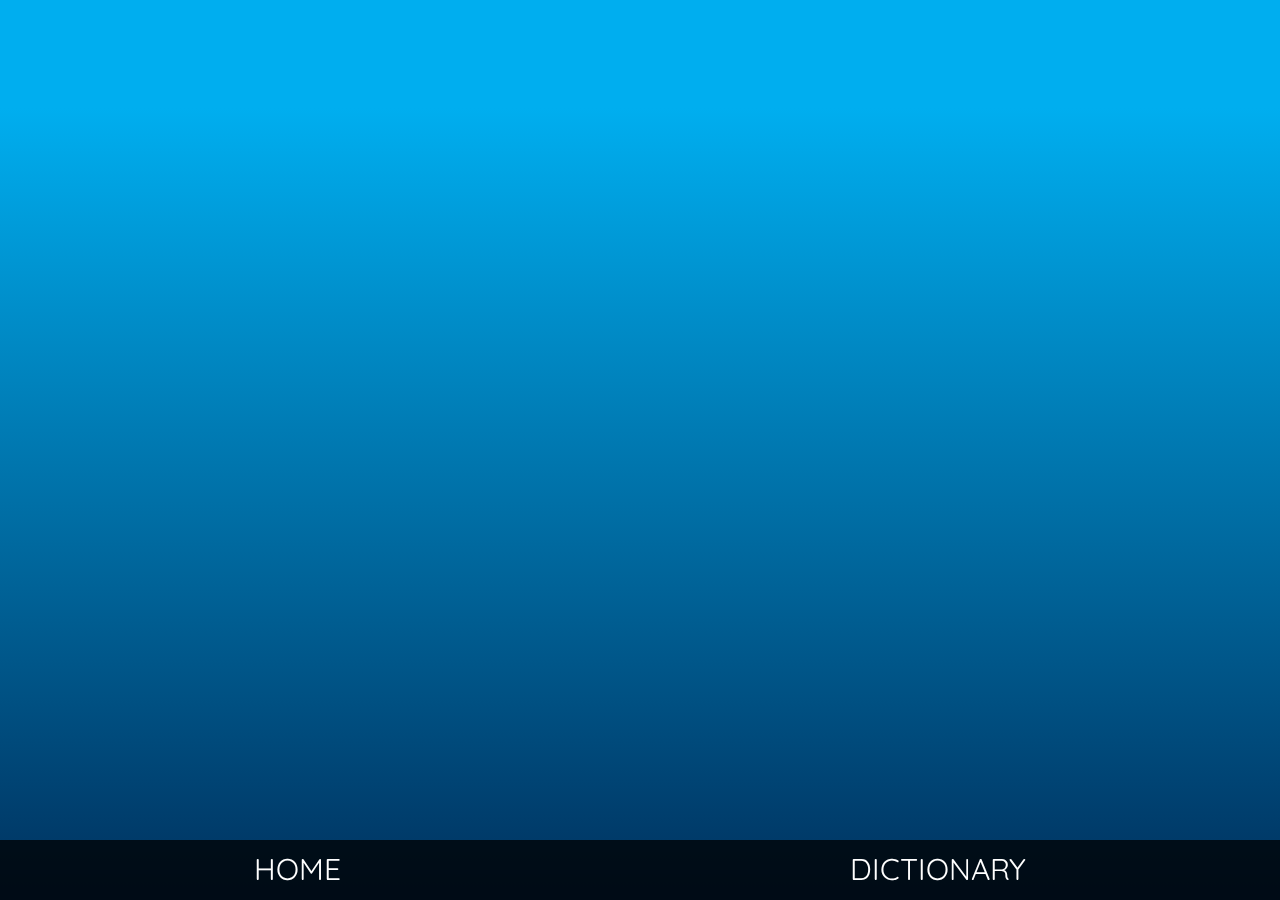
<file: camera.html>
<!DOCTYPE html>
<html lang="en">

<head>
    <meta charset="UTF-8">
    <meta name="viewport" content="width=device-width, initial-scale=1.0">
    <meta http-equiv="X-UA-Compatible" content="ie=edge">
    <title>Camera translator</title>
    <link rel="stylesheet" type="text/css" media="screen" href="assets/css/camera.css">
    <link href="https://fonts.googleapis.com/css?family=Quicksand" rel="stylesheet">
</head>

<body>
    <section class="camera">
        <div class="camera-wrap">
            <video id="camera" playsinline autoplay></video>
        </div>
        <canvas id="canvas"></canvas>
    </section>

    <span class="translatedLetter" id="translatedLetter">W</span>

    <div class="invisible" id="invisible"></div>
    <nav>
        <ul id="nav" class="nav">
            <li><a href="index.html">HOME</a></li>
            <li><a href="dictionary.html">DICTIONARY</a></li>
        </ul>
    </nav>

    <script src="assets/js/camera.js"></script>
</body>

</html>
</file>
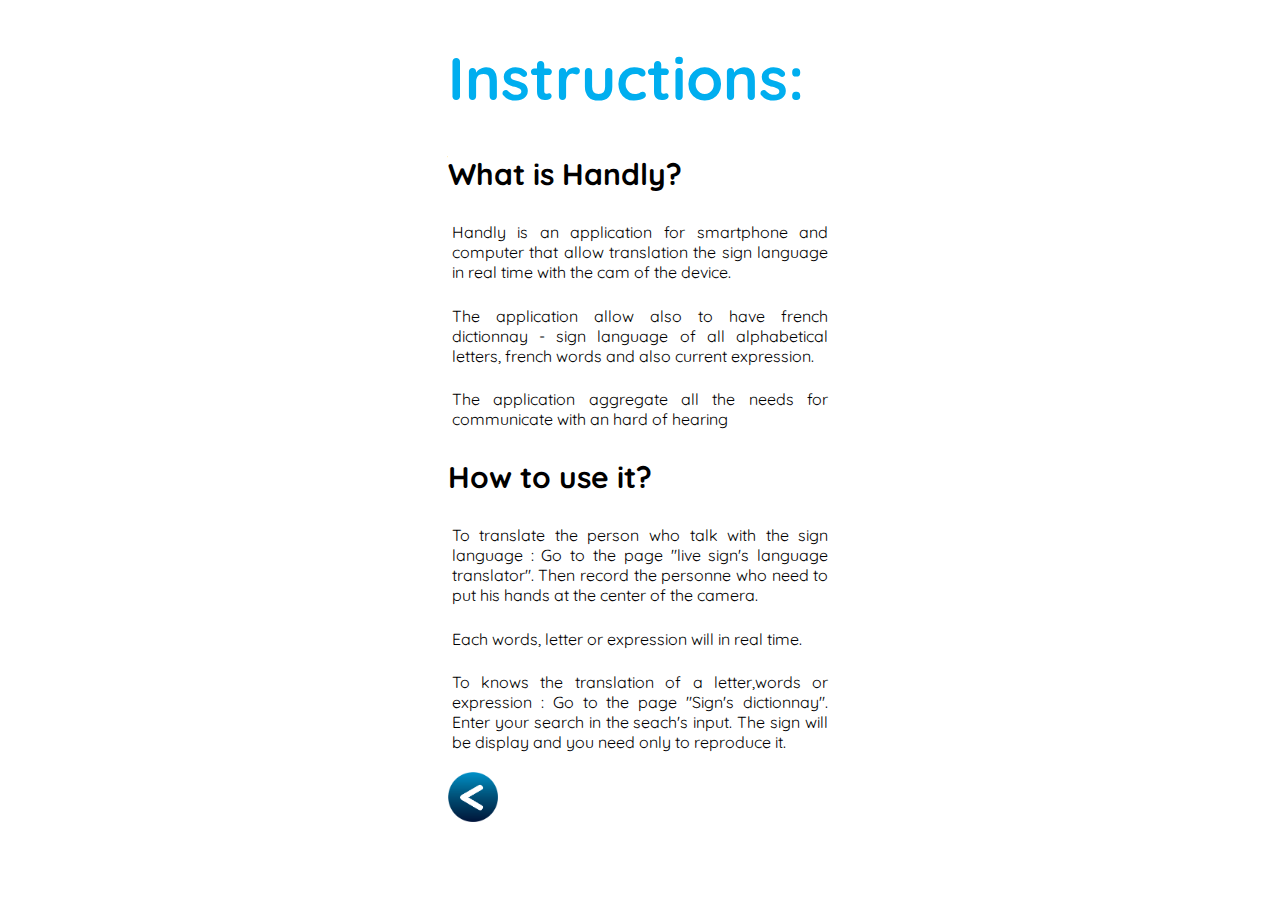
<file: instructions.html>
<!DOCTYPE html>
<html lang="en">

<head>
     <meta charset="utf-8">
     <meta http-equiv="X-UA-Compatible" content="IE=edge">
     <title>Utilisation</title>
     <meta name="viewport" content="width=device-width, initial-scale=1">
     <link rel="stylesheet" type="text/css" media="screen" href="assets/css/instructions.css">
     <link href="https://fonts.googleapis.com/css?family=Quicksand" rel="stylesheet">
</head>

<body>
     <main>
          <h1>Instructions:</h1>
          <h2>What is Handly?</h2>
          <p>Handly is an application for smartphone and computer that allow translation the sign language in real time
               with the cam of the device.</p>

          <p>The application allow also to have french dictionnay - sign language of all alphabetical letters, french
               words and also current expression.</p>

          <p>The application aggregate all the needs for communicate with an hard of hearing</p>
          <h2>How to use it?</h2>
          <p>To translate the person who talk with the sign language : Go to the page "live sign's language translator".
               Then record the personne who need to put his hands at the center of the camera.</p>
          <p>Each words, letter or expression will in real time.</p>

          <p>To knows the translation of a letter,words or expression : Go to the page "Sign's dictionnay". Enter your
               search in the seach's input. The sign will be display and you need only to reproduce it.</p>
          <a href="index.html"><img src="assets/img/bouton retour instructions.png"></a>
     </main>
</body>

</html>
</file>
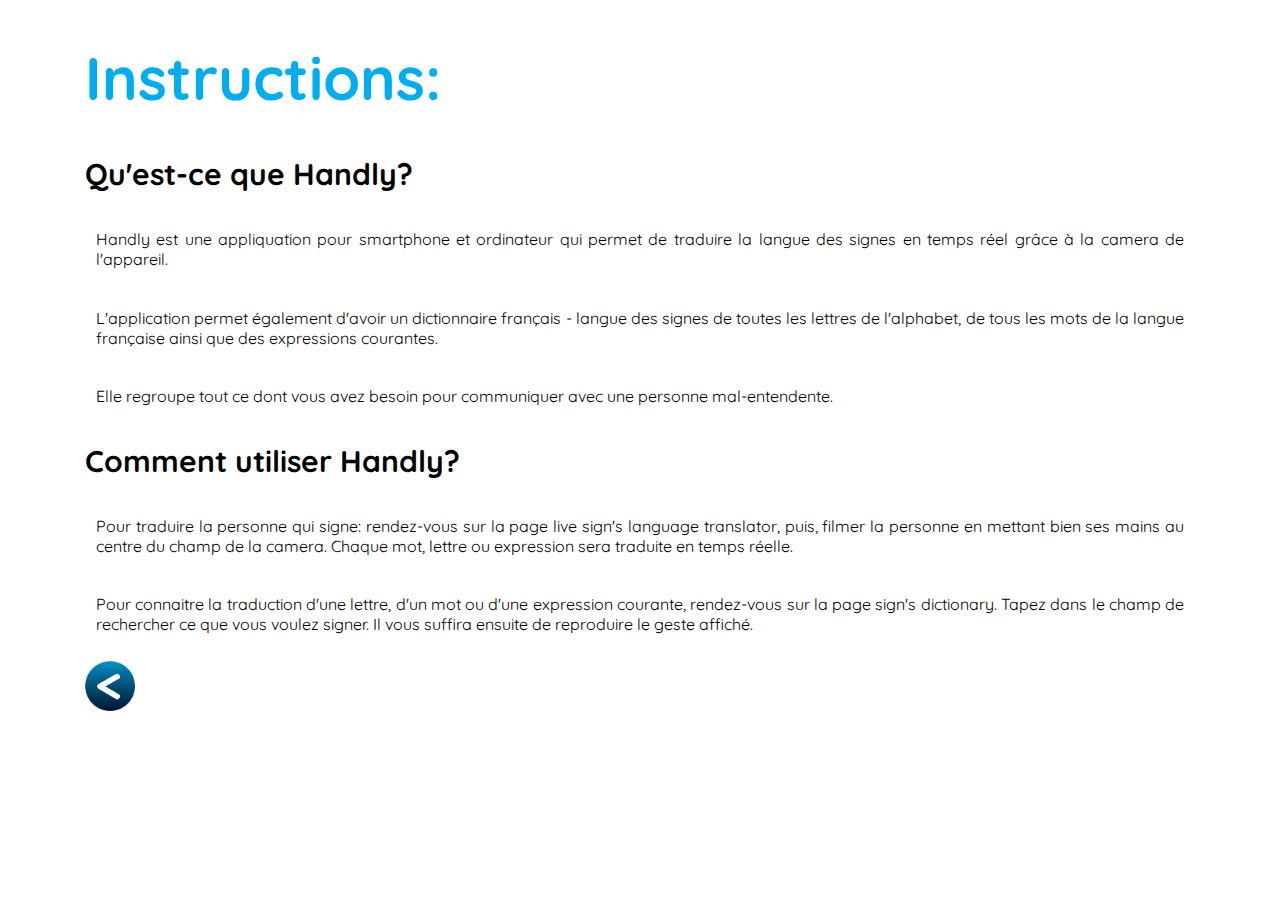
<file: utilisation.html>
<!DOCTYPE html>
<html>
<head>
     <meta charset="utf-8">
     <meta http-equiv="X-UA-Compatible" content="IE=edge">
     <title>Utilisation</title>
     <meta name="viewport" content="width=device-width, initial-scale=1">
     <link rel="stylesheet" type="text/css" media="screen" href="assets/css/utilisation.css">
     <link href="https://fonts.googleapis.com/css?family=Quicksand" rel="stylesheet">
</head>
<body>
     <h1>Instructions:</h1>
     <h2>Qu'est-ce que Handly?</h2>
     <p>Handly est une appliquation pour smartphone et ordinateur qui permet de traduire la langue des signes en temps réel grâce à la camera de l'appareil.</p>
     <p>L'application permet également d'avoir un dictionnaire français - langue des signes de toutes les lettres de l'alphabet, de tous les mots de la langue française ainsi que des expressions courantes.</p>
     <p>Elle regroupe tout ce dont vous avez besoin pour communiquer avec une personne mal-entendente.</p>
     <h2>Comment utiliser Handly?</h2>
     <p>Pour traduire la personne qui signe: rendez-vous sur la page live sign's language translator, puis, filmer la personne en mettant bien ses mains au centre du champ de la camera. Chaque mot, lettre ou expression sera traduite en temps réelle.</p>
     <p>Pour connaitre la traduction d'une lettre, d'un mot ou d'une expression courante, rendez-vous sur la page sign's dictionary. Tapez dans le champ de rechercher ce que vous voulez signer. Il vous suffira ensuite de reproduire le geste affiché.</p>
     <a href="#"><img src="assets/img/bouton retour instructions.png"></a>
     <footer>

     </footer>
</body>
</html>
</file>
<file: assets/css/camera.css>
html body { margin: 0; display: -webkit-box; display: -ms-flexbox; display: flex; -webkit-box-orient: vertical; -webkit-box-direction: normal; -ms-flex-direction: column; flex-direction: column; -webkit-box-pack: center; -ms-flex-pack: center; justify-content: center; font-family: "Quicksand", sans-serif; color: #fff; background: -webkit-gradient(linear, left top, left bottom, color-stop(12%, #00aeef), to(#00315e)); background: linear-gradient(180deg, #00aeef 12%, #00315e 100%); background-size: cover; background-attachment: fixed; overflow-x: hidden; }

html h1 { text-align: center; font-size: 60px; }

@media screen and (min-width: 1000px) { h1 { font-size: 100px; } }

nav ul { display: -webkit-box; display: -ms-flexbox; display: flex; -ms-flex-pack: distribute; justify-content: space-around; list-style-type: none; margin-top: 0; margin-bottom: 0; background-color: rgba(0, 0, 0, 0.767); padding-top: 10px; padding-bottom: 10px; -webkit-transition: 1s; transition: 1s; width: 100%; position: fixed; bottom: 0; left: 0; padding-left: 0; height: 20px; }

nav li { display: inline-block; text-align: center; }

nav li a { color: white; text-decoration: none; font-size: 20px; }

@media screen and (min-width: 1000px) { nav ul { padding-bottom: 30px; }
  nav ul a { font-size: 30px; } }

body { background-color: #000; }

.translatedLetter { position: absolute; bottom: 5%; left: 50%; -webkit-transform: translate(-50%, -50%); transform: translate(-50%, -50%); width: 100%; height: 12%; background-color: rgba(192, 192, 192, 0.5); color: #00aeeF; font-size: 700%; font-weight: bold; text-align: center; z-index: 1; display: -webkit-box; display: -ms-flexbox; display: flex; -webkit-box-pack: center; -ms-flex-pack: center; justify-content: center; -webkit-box-align: center; -ms-flex-align: center; align-items: center; opacity: 0; z-index: 1; }

.camera { position: flex; height: 94vh; width: 100vw; }

.invisible { height: 50%; width: 100%; position: fixed; top: 0; left: 0; z-index: 1; opacity: 0; }
/*# sourceMappingURL=camera.css.map */
</file>
<file: assets/css/instructions.css>
body { font-family: 'Quicksand', sans-serif; text-align: justify; padding-right: 6%; padding-left: 6%; }

body h1 { font-size: 60px; color: #00aeeF; }

body h2 { font-size: 30px; }

body img { width: 50px; }

body p { padding: 1%; }

@media screen and (min-width: 1000px) { body { margin: auto; display: -webkit-box; display: -ms-flexbox; display: flex; -webkit-box-orient: vertical; -webkit-box-direction: normal; -ms-flex-direction: column; flex-direction: column; text-align: justify; -webkit-box-pack: center; -ms-flex-pack: center; justify-content: center; -webkit-box-align: center; -ms-flex-align: center; align-items: center; width: 30%; } }
/*# sourceMappingURL=instructions.css.map */
</file>
<file: assets/css/utilisation.css>
body { font-family: 'Quicksand', sans-serif; text-align: justify; padding-right: 6%; padding-left: 6%; }

body h1 { font-size: 60px; color: #00aeeF; }

body h2 { font-size: 30px; }

body img { width: 50px; }

body p { padding: 1%; }

@media screen and (min-width: 1400px) { body { margin: auto; display: -webkit-box; display: -ms-flexbox; display: flex; -webkit-box-orient: vertical; -webkit-box-direction: normal; -ms-flex-direction: column; flex-direction: column; text-align: justify; -webkit-box-pack: center; -ms-flex-pack: center; justify-content: center; -webkit-box-align: center; -ms-flex-align: center; align-items: center; width: 30%; } }
/*# sourceMappingURL=utilisation.css.map */
</file>
